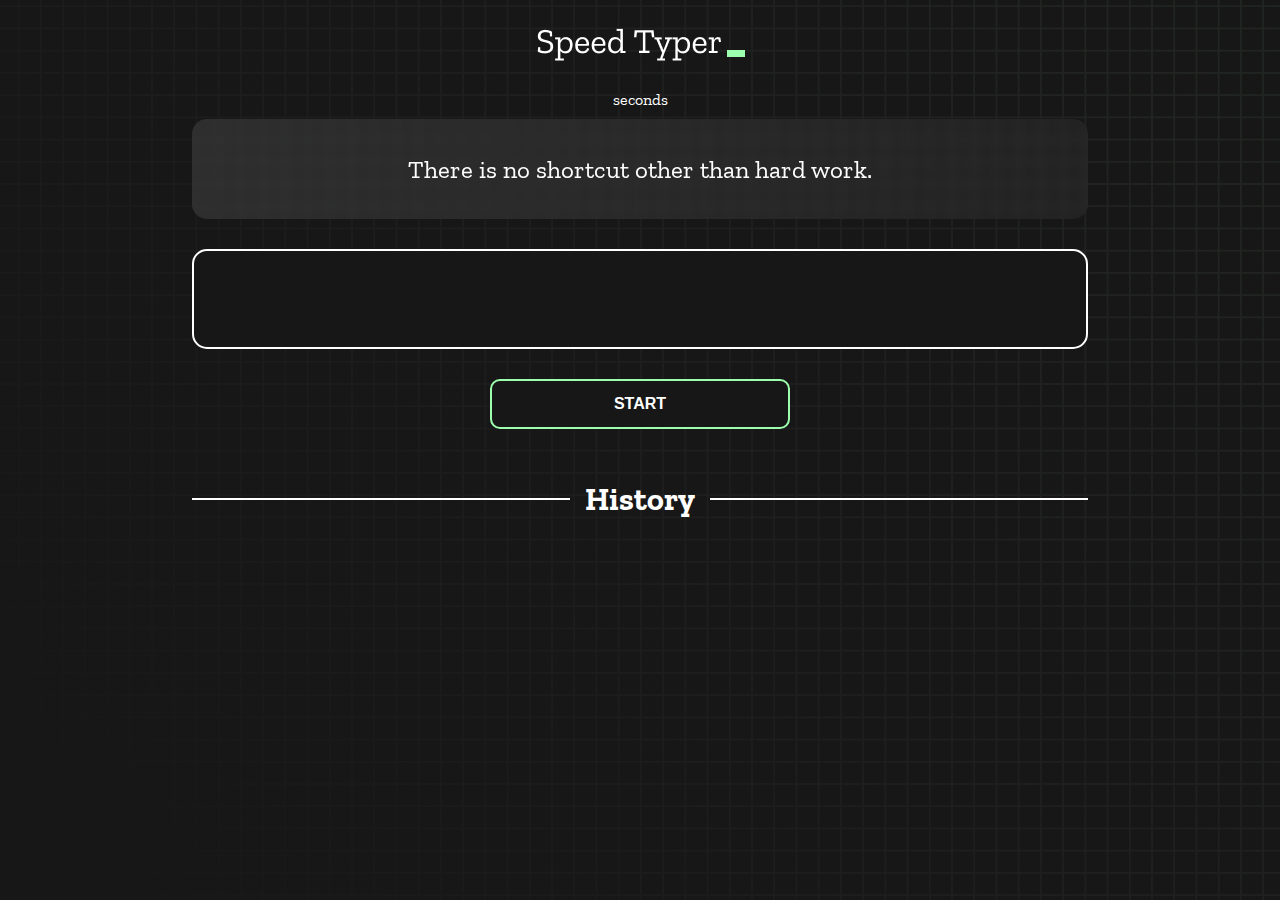
<file: index.html>
<!DOCTYPE html>
<html lang="en">
  <head>
    <meta charset="UTF-8" />
    <meta http-equiv="X-UA-Compatible" content="IE=edge" />
    <meta name="viewport" content="width=device-width, initial-scale=1.0" />
    <title>Type Monster</title>
    <link rel="stylesheet" href="styles.css" />
    <link rel="preconnect" href="https://fonts.googleapis.com" />
    <link rel="preconnect" href="https://fonts.gstatic.com" crossorigin />
    <link
      href="https://fonts.googleapis.com/css2?family=Zilla+Slab:wght@300;400;500&display=swap"
      rel="stylesheet"
    />
  </head>
  <body>
    <h1 class="title"><img src="./logo.png" /></h1>
    <div id="show-time">seconds</div>

    <div class="box-container">
      <div id="question"></div>

      <div id="display" class="inactive"></div>

      <div class="buttons">
        <button id="starts">START</button>
      </div>

      <div class="divider-container">
        <div class="line"></div>
        <h1 class="title2">History</h1>
        <div class="line"></div>
      </div>
      <div id="histories"></div>
    </div>

    <div id="countdown"></div>
    <div id="modal-background" class="hidden"></div>
    <div id="result" class="hidden"></div>

    <script src="./history.js"></script>
    <script src="./script.js"></script>
  </body>
</html>
</file>
<file: styles.css>
* {
  padding: 0;
  margin: 0;
  box-sizing: border-box;
}

body {
  background-image: url("./bg.png");
  background-size: cover;
  background-position: left top;
  font-family: "Zilla Slab", serif;
}

.box-container {
  width: 70%;
  margin: 0 auto;
}

#question {
  height: 100px;
  display: flex;
  align-items: center;
  justify-content: center;
  color: white;
  font-size: 25px;
  border-radius: 15px;
  background: rgb(255, 255, 255);
  background: linear-gradient(
    92.49deg,
    rgba(255, 255, 255, 0.1) 0.18%,
    rgba(255, 255, 255, 0.05) 99.85%
  );
  backdrop-filter: blur(5px);
  margin-bottom: 30px;
}

#display {
  height: 100px;
  display: flex;
  flex-wrap: wrap;
  align-items: center;
  padding-left: 5rem;
  color: white;
  font-size: 32px;
  background-color: #171717;
  border: 2px solid #9dffad;
  border-radius: 15px;
}

#countdown {
  position: fixed;
  height: 100vh;
  width: 100vw;
  background-color: rgba(0, 0, 0, 0.8);
  top: 0;
  left: 0;
  display: flex;
  align-items: center;
  justify-content: center;
  font-size: 3rem;
  color: white;
  display: none;
}
#result {
  position: fixed;
  top: 50%; 
  left: 50%;
  transform: translate(-50%, -50%);
  height: 250px;
  width: 400px;
  background-color: #171717;
  border-radius: 15px;
  border: 2px solid #9dffad;
  color: white;
  text-align: center;
  padding: 2rem;
}
#show-time{
  text-align: center;
  color: white;
  margin: 10px 0;
}

.green {
  color: #9dffad;
}
.red {
  color: #eb6565;
}
.bold {
  font-weight: 700;
}
.inactive {
  border: 2px solid white !important;
}
.hidden {
  display: none;
}
.title {
  text-align: center;
  color: white;
  margin: 20px 0;
}

.divider-container {
  height: 80px;
  display: flex;
  justify-content: center;
  align-items: center;
  gap: 15px;
  margin: 0 auto;
}

.line {
  height: 2px;
  background: white;
  width: 100%;
}

.title2 {
  color: white;
  display: block;
}

.buttons {
  display: flex;
  justify-content: center;
  margin: 30px 0;
}
button {
  padding: 10px 20px;
  border: none;
  font-size: 16px;
  font-weight: bold;
  width: 300px;
  height: 50px;
  color: white;
  background-color: #171717;
  border-radius: 10px;
  border: 2px solid #9dffad;
  cursor: pointer;
}

#histories {
  display: grid;
  grid-template-columns: repeat(3, 1fr);
  gap: 30px;
}

.card {
  width: 100%;
  height: 100%;
  padding: 50px;
  justify-content: space-between;
  align-items: center;
  padding: 20px 30px;
  color: white;
  border-radius: 15px;
  background: rgb(255, 255, 255);
  background: linear-gradient(
    92.49deg,
    rgba(255, 255, 255, 0.1) 0.18%,
    rgba(255, 255, 255, 0.05) 99.85%
  );
  backdrop-filter: blur(5px);
  margin-bottom: 30px;
}

#modal-background {
  background: rgb(255, 255, 255);
  background: linear-gradient(
    92.49deg,
    rgba(255, 255, 255, 0.1) 0.18%,
    rgba(255, 255, 255, 0.05) 99.85%
  );
  backdrop-filter: blur(5px);
  height: 100vh;
  width: 100%;
  position: fixed;
  top: 0;
}

@media only screen and (max-width: 700px) {
  .box-container {
    padding: 0 20px;
    width: 100%;
  }
  .card {
    flex-direction: column;
  }
}
@media only screen and (max-width: 600px) {
  #histories {
    display: grid;
    grid-template-columns: repeat(1, 1fr);
    gap: 30px;
  } 
}
</file>
